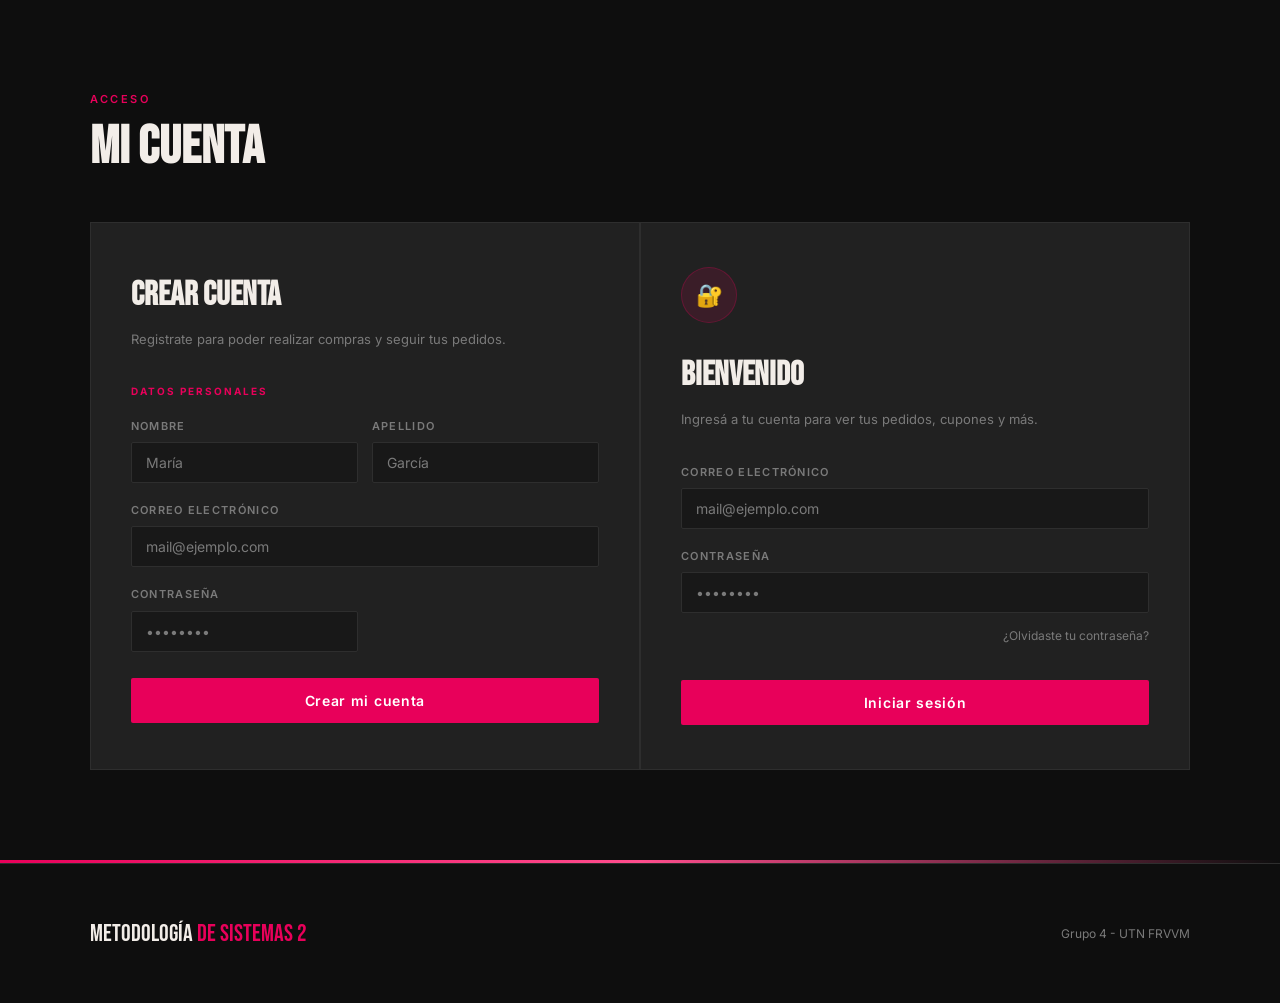
<file: Front/index.html>
<!DOCTYPE html>
<html lang="es">
<head>
  <meta charset="UTF-8"/>
  <meta name="viewport" content="width=device-width,initial-scale=1.0"/>
  <title>Body Paint – Tienda Online</title>
  <link href="https://fonts.googleapis.com/css2?family=Bebas+Neue&family=Inter:wght@300;400;500;600&display=swap" rel="stylesheet"/>
  <link rel="stylesheet" href="style.css"/>
</head>
<body>

<!-- ── CONTENEDOR DE TOASTS ── -->
<div id="toast-container" class="toast-container"></div>

<!-- ── FORMULARIOS ── -->
<section id="cuenta">
  <p class="section-label" id="section-label-cuenta">Acceso</p>
  <h2 class="section-title" id="section-title-cuenta">Mi cuenta</h2>

  <div class="forms-wrap" id="auth-forms">

    <!-- REGISTRO -->
    <div class="form-panel">
      <h2>Crear cuenta</h2>
      <p class="form-sub">Registrate para poder realizar compras y seguir tus pedidos.</p>

      <p class="form-section-label">Datos personales</p>

      <div class="form-row">
        <div class="form-group">
          <label for="nombre">Nombre</label>
          <input type="text" id="nombre" placeholder="María"/>
        </div>
        <div class="form-group">
          <label for="apellido">Apellido</label>
          <input type="text" id="apellido" placeholder="García"/>
        </div>
      </div>

      <div class="form-group">
        <label for="email-reg">Correo electrónico</label>
        <input type="email" id="email-reg" placeholder="mail@ejemplo.com"/>
      </div>

      <div class="form-row">
        <div class="form-group">
          <label for="pass-reg">Contraseña</label>
          <input type="password" id="pass-reg" placeholder="••••••••"/>
        </div>
      </div>


      <button class="form-submit" id="btn-register" type="button">Crear mi cuenta</button>
    </div>

    <!-- LOGIN -->
    <div class="form-panel login-panel">
      <div class="login-icon">🔐</div>
      <h2>Bienvenido</h2>
      <p class="form-sub">Ingresá a tu cuenta para ver tus pedidos, cupones y más.</p>

      <div class="form-group">
        <label for="email-log">Correo electrónico</label>
        <input type="email" id="email-log" placeholder="mail@ejemplo.com"/>
      </div>

      <div class="form-group">
        <label for="pass-log">Contraseña</label>
        <input type="password" id="pass-log" placeholder="••••••••"/>
      </div>

      <div style="text-align:right;margin-top:-8px;margin-bottom:24px">
        <a href="#" style="font-size:12px;color:var(--muted);text-decoration:none">¿Olvidaste tu contraseña?</a>
      </div>

      <button class="form-submit" id="btn-login" type="button">Iniciar sesión</button>
    </div>

  </div>

  <!-- ── VISTA DE PERFIL (DASHBOARD AUTO-CONECTADO) ── -->
  <div class="profile-wrap" id="user-profile" style="display: none;">
    <div class="profile-card">
      <div class="profile-header">
        <div class="profile-avatar" id="user-avatar">👤</div>
        <div class="profile-meta">
          <h3 id="user-fullname">Nombre Apellido</h3>
          <p id="user-email">usuario@ejemplo.com</p>
        </div>
      </div>
      
      <div class="profile-body">
        <p class="form-section-label">Estado de la Sesión</p>
        <div class="session-badge"><span class="badge-dot"></span> Sesión Activa con JWT</div>
        
        <div class="form-divider"></div>
        
        <div class="profile-actions">
          <button class="btn btn-ghost" id="btn-verify-me" type="button">Probar endpoint (/me)</button>
          <button class="btn btn-accent" id="btn-logout" type="button">Cerrar sesión</button>
        </div>
        <div id="verify-result" class="verify-output"></div>
      </div>
    </div>
  </div>
</section>

<!-- ── FOOTER ── -->
<div class="accent-bar"></div>
<footer>
  <div class="footer-logo">Metodología <span>de sistemas 2</span></div>
  <p>Grupo 4 - UTN FRVVM </p>
</footer>

<script>
  // Preservar la lógica original para opciones de pago por si se requiere
  document.querySelectorAll('.pay-opt').forEach(opt=>{
    opt.addEventListener('click',function(){
      document.querySelectorAll('.pay-opt').forEach(o=>o.classList.remove('active'));
      this.classList.add('active');
    });
  });

  // ── INTEGRACIÓN CON EL BACKEND SPRING BOOT ──
  const API_BASE_URL = 'http://localhost:8080/api/auth';

  // Mostrar notificaciones Toast premium
  function showToast(message, type = 'success', duration = 4000) {
    const container = document.getElementById('toast-container');
    if (!container) return;
    
    const toast = document.createElement('div');
    toast.className = `toast ${type}`;
    
    const icon = type === 'success' ? '⚡' : '⚠️';
    toast.innerHTML = `
      <span class="toast-icon">${icon}</span>
      <span class="toast-message">${message}</span>
      <span class="toast-close">&times;</span>
    `;
    
    container.appendChild(toast);
    
    const closeBtn = toast.querySelector('.toast-close');
    closeBtn.onclick = () => {
      toast.style.opacity = '0';
      toast.style.transform = 'translateY(-10px)';
      setTimeout(() => toast.remove(), 300);
    };
    
    // Auto-remove
    setTimeout(() => {
      if (toast.parentNode) {
        toast.style.opacity = '0';
        toast.style.transform = 'translateY(-10px)';
        setTimeout(() => toast.remove(), 300);
      }
    }, duration);
  }

  // Actualizar UI a estado logueado
  function setLoggedInState(user) {
    document.getElementById('auth-forms').style.display = 'none';
    document.getElementById('user-profile').style.display = 'block';
    
    document.getElementById('user-fullname').textContent = `${user.nombre} ${user.apellido}`;
    document.getElementById('user-email').textContent = user.email;
    
    document.getElementById('section-label-cuenta').textContent = 'Perfil';
    document.getElementById('section-title-cuenta').textContent = 'Mi cuenta activa';
    
    // Resetear salida de verificación
    const verifyOut = document.getElementById('verify-result');
    verifyOut.style.display = 'none';
    verifyOut.textContent = '';
  }

  // Actualizar UI a estado deslogueado
  function setLoggedOutState() {
    document.getElementById('auth-forms').style.display = 'grid';
    document.getElementById('user-profile').style.display = 'none';
    
    document.getElementById('section-label-cuenta').textContent = 'Acceso';
    document.getElementById('section-title-cuenta').textContent = 'Mi cuenta';
    
    // Limpiar campos
    document.getElementById('email-log').value = '';
    document.getElementById('pass-log').value = '';
    document.getElementById('nombre').value = '';
    document.getElementById('apellido').value = '';
    document.getElementById('email-reg').value = '';
    document.getElementById('pass-reg').value = '';
  }

  // Verificar validez del token al cargar la página
  async function checkAuthOnLoad() {
    const token = localStorage.getItem('jwt_token');
    if (!token) {
      setLoggedOutState();
      return;
    }
    
    try {
      const response = await fetch(`${API_BASE_URL}/me`, {
        method: 'GET',
        headers: {
          'Authorization': `Bearer ${token}`,
          'Content-Type': 'application/json'
        }
      });
      
      if (response.ok) {
        const user = await response.json();
        setLoggedInState(user);
      } else {
        // Token inválido o expirado
        localStorage.removeItem('jwt_token');
        setLoggedOutState();
      }
    } catch (error) {
      console.error('Error al verificar sesión inicial:', error);
      showToast('Servidor inaccesible. No se pudo verificar la sesión.', 'error');
      setLoggedOutState();
    }
  }

  // Registrar un nuevo usuario
  async function registerUser() {
    const nombre = document.getElementById('nombre').value.trim();
    const apellido = document.getElementById('apellido').value.trim();
    const email = document.getElementById('email-reg').value.trim();
    const password = document.getElementById('pass-reg').value;
    
    if (!nombre || !apellido || !email || !password) {
      showToast('Por favor, completa todos los campos del registro.', 'error');
      return;
    }
    
    if (password.length < 8) {
      showToast('La contraseña debe tener al menos 8 caracteres.', 'error');
      return;
    }
    
    const bodyData = { nombre, apellido, email, password };
    
    try {
      const response = await fetch(`${API_BASE_URL}/register`, {
        method: 'POST',
        headers: { 'Content-Type': 'application/json' },
        body: JSON.stringify(bodyData)
      });
      
      if (response.ok) {
        showToast('¡Cuenta creada con éxito! Ya puedes iniciar sesión.', 'success');
        
        // Auto-completar el email en el formulario de login para comodidad
        document.getElementById('email-log').value = email;
        
        // Limpiar formulario de registro
        document.getElementById('nombre').value = '';
        document.getElementById('apellido').value = '';
        document.getElementById('email-reg').value = '';
        document.getElementById('pass-reg').value = '';
      } else {
        const errData = await response.json();
        if (errData.errors) {
          // Errores de validación de campos específicos
          const errorMsg = Object.values(errData.errors).join(' ');
          showToast(errorMsg, 'error');
        } else if (errData.message) {
          showToast(errData.message, 'error');
        } else {
          showToast('Error en el registro. Revisa los datos.', 'error');
        }
      }
    } catch (error) {
      console.error('Error al registrar usuario:', error);
      showToast('Error de red. Asegúrate de que el backend esté encendido.', 'error');
    }
  }

  // Iniciar sesión
  async function loginUser() {
    const email = document.getElementById('email-log').value.trim();
    const password = document.getElementById('pass-log').value;
    
    if (!email || !password) {
      showToast('Ingresa correo y contraseña para continuar.', 'error');
      return;
    }
    
    const bodyData = { email, password };
    
    try {
      const response = await fetch(`${API_BASE_URL}/login`, {
        method: 'POST',
        headers: { 'Content-Type': 'application/json' },
        body: JSON.stringify(bodyData)
      });
      
      if (response.ok) {
        const data = await response.json();
        
        // Guardar token JWT en localStorage
        localStorage.setItem('jwt_token', data.token);
        
        showToast(`¡Hola ${data.nombre}! Sesión iniciada con éxito.`, 'success');
        setLoggedInState(data);
      } else {
        const errData = await response.json();
        if (errData.message) {
          showToast(errData.message, 'error');
        } else if (errData.errors) {
          const errorMsg = Object.values(errData.errors).join(' ');
          showToast(errorMsg, 'error');
        } else {
          showToast('Credenciales incorrectas.', 'error');
        }
      }
    } catch (error) {
      console.error('Error al iniciar sesión:', error);
      showToast('Error de red. Asegúrate de que el backend esté encendido.', 'error');
    }
  }

  // Cerrar Sesión
  function logoutUser() {
    localStorage.removeItem('jwt_token');
    showToast('Sesión finalizada.', 'success');
    setLoggedOutState();
  }

  // Probar consumo de endpoint protegido /me con token JWT
  async function verifyMeToken() {
    const token = localStorage.getItem('jwt_token');
    const verifyOut = document.getElementById('verify-result');
    if (!verifyOut) return;
    
    verifyOut.style.display = 'block';
    verifyOut.textContent = 'Enviando petición HTTP GET a /api/auth/me...';
    verifyOut.className = 'verify-output';
    
    if (!token) {
      verifyOut.textContent = 'Error: No se encontró ningún token en localStorage.';
      verifyOut.classList.add('error');
      return;
    }
    
    try {
      const response = await fetch(`${API_BASE_URL}/me`, {
        method: 'GET',
        headers: {
          'Authorization': `Bearer ${token}`,
          'Content-Type': 'application/json'
        }
      });
      
      if (response.ok) {
        const data = await response.json();
        verifyOut.textContent = `Respuesta del Servidor (200 OK):\n\nCabecera:\nAuthorization: Bearer ${token.substring(0, 18)}...\n\nJSON devuelto:\n${JSON.stringify(data, null, 2)}`;
        verifyOut.classList.add('success');
      } else {
        verifyOut.textContent = `Petición rechazada por el servidor (${response.status} ${response.statusText})`;
        verifyOut.classList.add('error');
      }
    } catch (error) {
      verifyOut.textContent = `Error de Conexión:\nNo se pudo comunicar con el backend.`;
      verifyOut.classList.add('error');
    }
  }

  // Escuchadores de eventos
  document.addEventListener('DOMContentLoaded', () => {
    // Comprobar si ya existe token válido al cargar
    checkAuthOnLoad();
    
    const btnRegister = document.getElementById('btn-register');
    const btnLogin = document.getElementById('btn-login');
    const btnLogout = document.getElementById('btn-logout');
    const btnVerifyMe = document.getElementById('btn-verify-me');
    
    if (btnRegister) btnRegister.addEventListener('click', registerUser);
    if (btnLogin) btnLogin.addEventListener('click', loginUser);
    if (btnLogout) btnLogout.addEventListener('click', logoutUser);
    if (btnVerifyMe) btnVerifyMe.addEventListener('click', verifyMeToken);
  });
</script>

</body>
</html>
</file>
<file: Front/style.css>
*,*::before,*::after{box-sizing:border-box;margin:0;padding:0}
    :root{
      --bg:#0E0E0E;
      --surface:#181818;
      --card:#212121;
      --border:#2e2e2e;
      --accent:#E8005A;
      --accent2:#FF4D8D;
      --cream:#F2EDE8;
      --muted:#7A7A7A;
      --green:#00C98D;
    }
    html{scroll-behavior:smooth}
    body{background:var(--bg);color:var(--cream);font-family:'Inter',sans-serif;font-size:15px;line-height:1.65;overflow-x:hidden}

    /* ── NAV ── */
    nav{
      position:sticky;top:0;z-index:100;
      background:rgba(14,14,14,0.92);
      backdrop-filter:blur(12px);
      border-bottom:1px solid var(--border);
      display:flex;align-items:center;justify-content:space-between;
      padding:0 7vw;height:64px;
    }
    .nav-logo{font-family:'Bebas Neue',sans-serif;font-size:26px;color:var(--cream);text-decoration:none}
    .nav-logo span{color:var(--accent)}
    .nav-links{display:flex;gap:32px;list-style:none}
    .nav-links a{color:var(--muted);text-decoration:none;font-size:13px;font-weight:500;letter-spacing:.05em;transition:color .2s}
    .nav-links a:hover{color:var(--cream)}
    .nav-actions{display:flex;gap:12px;align-items:center}
    .btn{display:inline-block;padding:9px 22px;border-radius:3px;font-size:13px;font-weight:600;letter-spacing:.05em;cursor:pointer;text-decoration:none;transition:.2s;border:none}
    .btn-ghost{background:transparent;border:1px solid var(--border);color:var(--cream)}
    .btn-ghost:hover{border-color:var(--muted)}
    .btn-accent{background:var(--accent);color:#fff}
    .btn-accent:hover{background:#c9004f}

    /* ── HERO ── */
    .hero{
      min-height:88vh;display:flex;align-items:center;
      padding:100px 7vw 80px;
      position:relative;overflow:hidden;
    }
    .hero::before{
      content:'';position:absolute;right:-10%;top:10%;
      width:55%;height:75%;
      background:radial-gradient(ellipse at center,rgba(232,0,90,.13) 0%,transparent 70%);
      pointer-events:none;
    }
    .hero-content{max-width:580px;z-index:1}
    .hero-tag{display:inline-block;background:rgba(232,0,90,.12);border:1px solid rgba(232,0,90,.3);color:var(--accent2);font-size:11px;font-weight:600;letter-spacing:.2em;text-transform:uppercase;padding:6px 16px;border-radius:2px;margin-bottom:28px}
    .hero-title{font-family:'Bebas Neue',sans-serif;font-size:clamp(52px,9vw,110px);line-height:.9;color:var(--cream);margin-bottom:24px}
    .hero-title span{color:var(--accent)}
    .hero-desc{color:var(--muted);font-size:16px;font-weight:300;max-width:440px;margin-bottom:40px}
    .hero-cta{display:flex;gap:14px;flex-wrap:wrap}
    .hero-img{position:absolute;right:0;top:50%;transform:translateY(-50%);width:100%;max-width:none;opacity:.18;font-family:'Bebas Neue',sans-serif;font-size:clamp(80px,12vw,160px);color:var(--accent);line-height:1;pointer-events:none;user-select:none}

    /* ── SECTIONS ── */
    section{padding:90px 7vw}
    .section-label{font-size:11px;font-weight:600;letter-spacing:.22em;text-transform:uppercase;color:var(--accent);margin-bottom:12px}
    .section-title{font-family:'Bebas Neue',sans-serif;font-size:clamp(32px,5vw,54px);color:var(--cream);margin-bottom:48px;line-height:1}
    .divider{height:1px;background:linear-gradient(90deg,var(--accent) 0%,transparent 55%);margin:0 7vw}


    /* ── FORMS SECTION ── */
    .forms-wrap{display:grid;grid-template-columns:1fr 1fr;gap:2px;background:var(--border);border:1px solid var(--border)}
    @media(max-width:750px){.forms-wrap{grid-template-columns:1fr}}
    .form-panel{background:var(--card);padding:44px 40px}
    .form-panel h2{font-family:'Bebas Neue',sans-serif;font-size:34px;color:var(--cream);margin-bottom:6px}
    .form-panel p.form-sub{font-size:13px;color:var(--muted);margin-bottom:32px}
    .form-group{margin-bottom:18px}
    .form-row{display:grid;grid-template-columns:1fr 1fr;gap:14px}
    label{display:block;font-size:11px;font-weight:600;letter-spacing:.12em;text-transform:uppercase;color:var(--muted);margin-bottom:7px}
    input[type=text],input[type=email],input[type=password],input[type=tel],select{
      width:100%;background:var(--surface);border:1px solid var(--border);
      color:var(--cream);font-family:'Inter',sans-serif;font-size:14px;
      padding:11px 14px;border-radius:2px;outline:none;transition:border-color .2s;
    }
    input::placeholder{color:var(--muted)}
    input:focus,select:focus{border-color:var(--accent)}
    select{appearance:none;cursor:pointer}
    select option{background:var(--surface)}
    .form-divider{height:1px;background:var(--border);margin:24px 0}
    .form-section-label{font-size:10px;font-weight:700;letter-spacing:.2em;text-transform:uppercase;color:var(--accent);margin-bottom:18px}
    .form-submit{width:100%;background:var(--accent);border:none;color:#fff;font-family:'Inter',sans-serif;font-size:14px;font-weight:600;letter-spacing:.05em;padding:14px;border-radius:2px;cursor:pointer;margin-top:8px;transition:background .2s}
    .form-submit:hover{background:#c9004f}
    .form-link{text-align:center;margin-top:16px;font-size:13px;color:var(--muted)}
    .form-link a{color:var(--accent2);text-decoration:none;font-weight:500}
    .form-link a:hover{text-decoration:underline}
    .login-panel{display:flex;flex-direction:column}
    .login-icon{width:56px;height:56px;border-radius:50%;background:rgba(232,0,90,.12);border:1px solid rgba(232,0,90,.25);display:flex;align-items:center;justify-content:center;font-size:22px;margin-bottom:24px}
    .pay-options{display:grid;grid-template-columns:repeat(3,1fr);gap:8px;margin-top:4px}
    .pay-opt{background:var(--surface);border:1px solid var(--border);border-radius:2px;padding:10px 8px;text-align:center;cursor:pointer;font-size:12px;color:var(--muted);transition:.2s}
    .pay-opt:hover,.pay-opt.active{border-color:var(--accent);color:var(--cream)}
    .pay-opt .pay-icon{font-size:20px;display:block;margin-bottom:4px}

    /* ── FOOTER ── */
    footer{border-top:1px solid var(--border);padding:50px 7vw;display:flex;justify-content:space-between;align-items:center;flex-wrap:wrap;gap:16px}
    .footer-logo{font-family:'Bebas Neue',sans-serif;font-size:24px;color:var(--cream)}
    .footer-logo span{color:var(--accent)}
    footer p{font-size:12px;color:var(--muted)}

    /* top accent */
    .accent-bar{height:3px;background:linear-gradient(90deg,var(--accent),var(--accent2),transparent)}

    /* ── TOAST NOTIFICATIONS ── */
    .toast-container {
      position: fixed;
      top: 24px;
      right: 24px;
      z-index: 9999;
      display: flex;
      flex-direction: column;
      gap: 12px;
      pointer-events: none;
    }
    .toast {
      pointer-events: auto;
      min-width: 320px;
      max-width: 450px;
      background: rgba(24, 24, 24, 0.88);
      backdrop-filter: blur(10px);
      -webkit-backdrop-filter: blur(10px);
      color: var(--cream);
      padding: 16px 20px;
      border-radius: 4px;
      font-size: 13px;
      font-weight: 500;
      box-shadow: 0 10px 30px rgba(0, 0, 0, 0.6);
      display: flex;
      align-items: center;
      gap: 12px;
      animation: toastSlideIn 0.35s cubic-bezier(0.16, 1, 0.3, 1) forwards;
      border-left: 4px solid var(--border);
      transition: opacity 0.3s, transform 0.3s;
    }
    .toast.success {
      border-left-color: var(--green);
    }
    .toast.error {
      border-left-color: var(--accent);
    }
    .toast-icon {
      font-size: 18px;
      flex-shrink: 0;
    }
    .toast-message {
      flex-grow: 1;
    }
    .toast-close {
      cursor: pointer;
      font-size: 16px;
      color: var(--muted);
      transition: color 0.2s;
    }
    .toast-close:hover {
      color: var(--cream);
    }
    @keyframes toastSlideIn {
      from { transform: translateX(120%); opacity: 0; }
      to { transform: translateX(0); opacity: 1; }
    }

    /* ── PROFILE DASHBOARD ── */
    .profile-wrap {
      max-width: 550px;
      margin: 0 auto;
      animation: profileFadeIn 0.5s cubic-bezier(0.16, 1, 0.3, 1) forwards;
    }
    .profile-card {
      background: linear-gradient(135deg, var(--card) 0%, rgba(20, 20, 20, 0.95) 100%);
      border: 1px solid var(--border);
      border-top: 4px solid var(--accent);
      border-radius: 4px;
      padding: 40px 36px;
      box-shadow: 0 15px 40px rgba(0, 0, 0, 0.65);
    }
    .profile-header {
      display: flex;
      align-items: center;
      gap: 20px;
      margin-bottom: 28px;
    }
    .profile-avatar {
      width: 68px;
      height: 68px;
      background: rgba(232, 0, 90, 0.08);
      border: 2px solid var(--accent);
      border-radius: 50%;
      display: flex;
      align-items: center;
      justify-content: center;
      font-size: 28px;
      box-shadow: 0 0 15px rgba(232, 0, 90, 0.2);
    }
    .profile-meta h3 {
      font-family: 'Bebas Neue', sans-serif;
      font-size: 28px;
      color: var(--cream);
      letter-spacing: 0.05em;
      line-height: 1.2;
    }
    .profile-meta p {
      font-size: 13px;
      color: var(--muted);
    }
    .session-badge {
      display: inline-flex;
      align-items: center;
      gap: 8px;
      background: rgba(0, 201, 141, 0.08);
      border: 1px solid rgba(0, 201, 141, 0.25);
      color: var(--green);
      font-size: 11px;
      font-weight: 600;
      letter-spacing: 0.08em;
      padding: 6px 12px;
      border-radius: 2px;
      text-transform: uppercase;
      margin-top: 6px;
    }
    .badge-dot {
      width: 7px;
      height: 7px;
      background-color: var(--green);
      border-radius: 50%;
      display: inline-block;
      animation: badgePulse 1.8s infinite;
    }
    .profile-actions {
      display: flex;
      gap: 12px;
      margin-top: 20px;
    }
    .profile-actions .btn {
      flex: 1;
      text-align: center;
    }
    .verify-output {
      margin-top: 20px;
      padding: 14px;
      background: var(--surface);
      border: 1px solid var(--border);
      border-radius: 2px;
      font-family: monospace;
      font-size: 12px;
      color: var(--muted);
      white-space: pre-wrap;
      word-break: break-all;
      display: none;
      animation: profileFadeIn 0.3s ease;
      text-align: left;
    }
    .verify-output.success {
      border-color: rgba(0, 201, 141, 0.3);
      color: #b3ffdb;
    }
    .verify-output.error {
      border-color: rgba(232, 0, 90, 0.3);
      color: #ffb3cc;
    }

    @keyframes badgePulse {
      0% { transform: scale(0.85); box-shadow: 0 0 0 0 rgba(0, 201, 141, 0.6); }
      70% { transform: scale(1); box-shadow: 0 0 0 6px rgba(0, 201, 141, 0); }
      100% { transform: scale(0.85); box-shadow: 0 0 0 0 rgba(0, 201, 141, 0); }
    }
    @keyframes profileFadeIn {
      from { opacity: 0; transform: translateY(15px); }
      to { opacity: 1; transform: translateY(0); }
    }

    @media(max-width:600px){
      .nav-links{display:none}
      .hero-img{display:none}
      .form-row{grid-template-columns:1fr}
      .form-panel{padding:32px 24px}
      .profile-card{padding:32px 24px}
      .profile-actions{flex-direction:column}
      section{padding:70px 6vw}
    }
</file>
